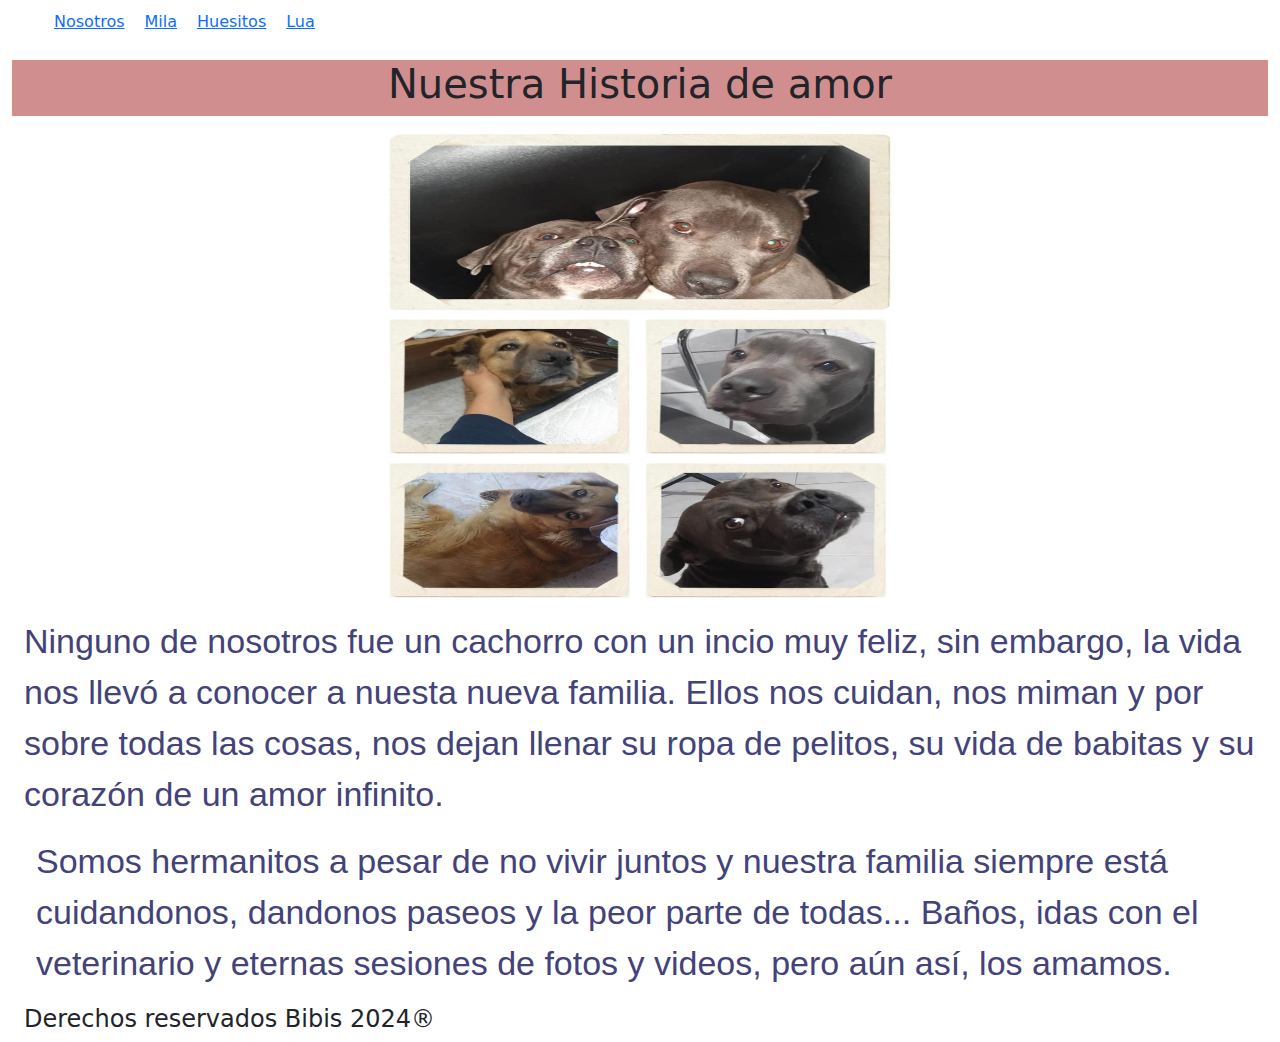
<file: index.html>
<!DOCTYPE html>
<html lang="en">

<head>
    <meta charset="UTF-8">
    <meta name="viewport" content="width=device-width, initial-scale=1.0">
    <title>Bibis</title>
    <link href="https://cdn.jsdelivr.net/npm/bootstrap@5.3.3/dist/css/bootstrap.min.css" rel="stylesheet"
        integrity="sha384-QWTKZyjpPEjISv5WaRU9OFeRpok6YctnYmDr5pNlyT2bRjXh0JMhjY6hW+ALEwIH" crossorigin="anonymous" />
    <link rel="stylesheet" href="style.css" />
</head>

<body class="container-fluid">
        <div>
            <nav>
                <ul>
                    <li><a href="#">Nosotros</a></li>
                    <li><a href="mila.html"> Mila</a></li>
                    <li><a href="huesos.html">Huesitos</a></li>
                    <li><a href="lua.html"> Lua</li></a>
                </ul>
            </nav>
        </div>
    <div>
        <header class="container-fluid">
            <h1>Nuestra Historia de amor</h1>
        </header>
    </div>
    <div class="container-fluid collage">
        <img src="Imagenes/Collage inicio.jpeg" alt="Collage" width="600" height="500" />
    </div>
    <div class="container-fluid">
        <p class="primero">
            Ninguno de nosotros fue un cachorro con un incio muy feliz, sin embargo, la vida nos llevó a conocer a
            nuesta nueva familia.
            Ellos nos cuidan, nos miman y por sobre todas las cosas, nos dejan llenar su ropa de pelitos, su vida de
            babitas y su
            corazón de un amor infinito.
        </p>
        <p class=" container-fluid segundo">
            Somos hermanitos a pesar de no vivir juntos y nuestra familia siempre está cuidandonos, dandonos paseos y la
            peor parte de todas...
            Baños, idas con el veterinario y eternas sesiones de fotos y videos, pero aún así, los amamos.
        </p>
    </div>
    <script src="https://cdn.jsdelivr.net/npm/bootstrap@5.3.3/dist/js/bootstrap.min.js"
        integrity="sha384-0pUGZvbkm6XF6gxjEnlmuGrJXVbNuzT9qBBavbLwCsOGabYfZo0T0to5eqruptLy"
        crossorigin="anonymous"></script>

<div class="container-fluid">
    <footer>
        <h4>Derechos reservados Bibis 2024®</h4>
    </footer>
</div>
</body>

</html>

</body>

</html>
</file>
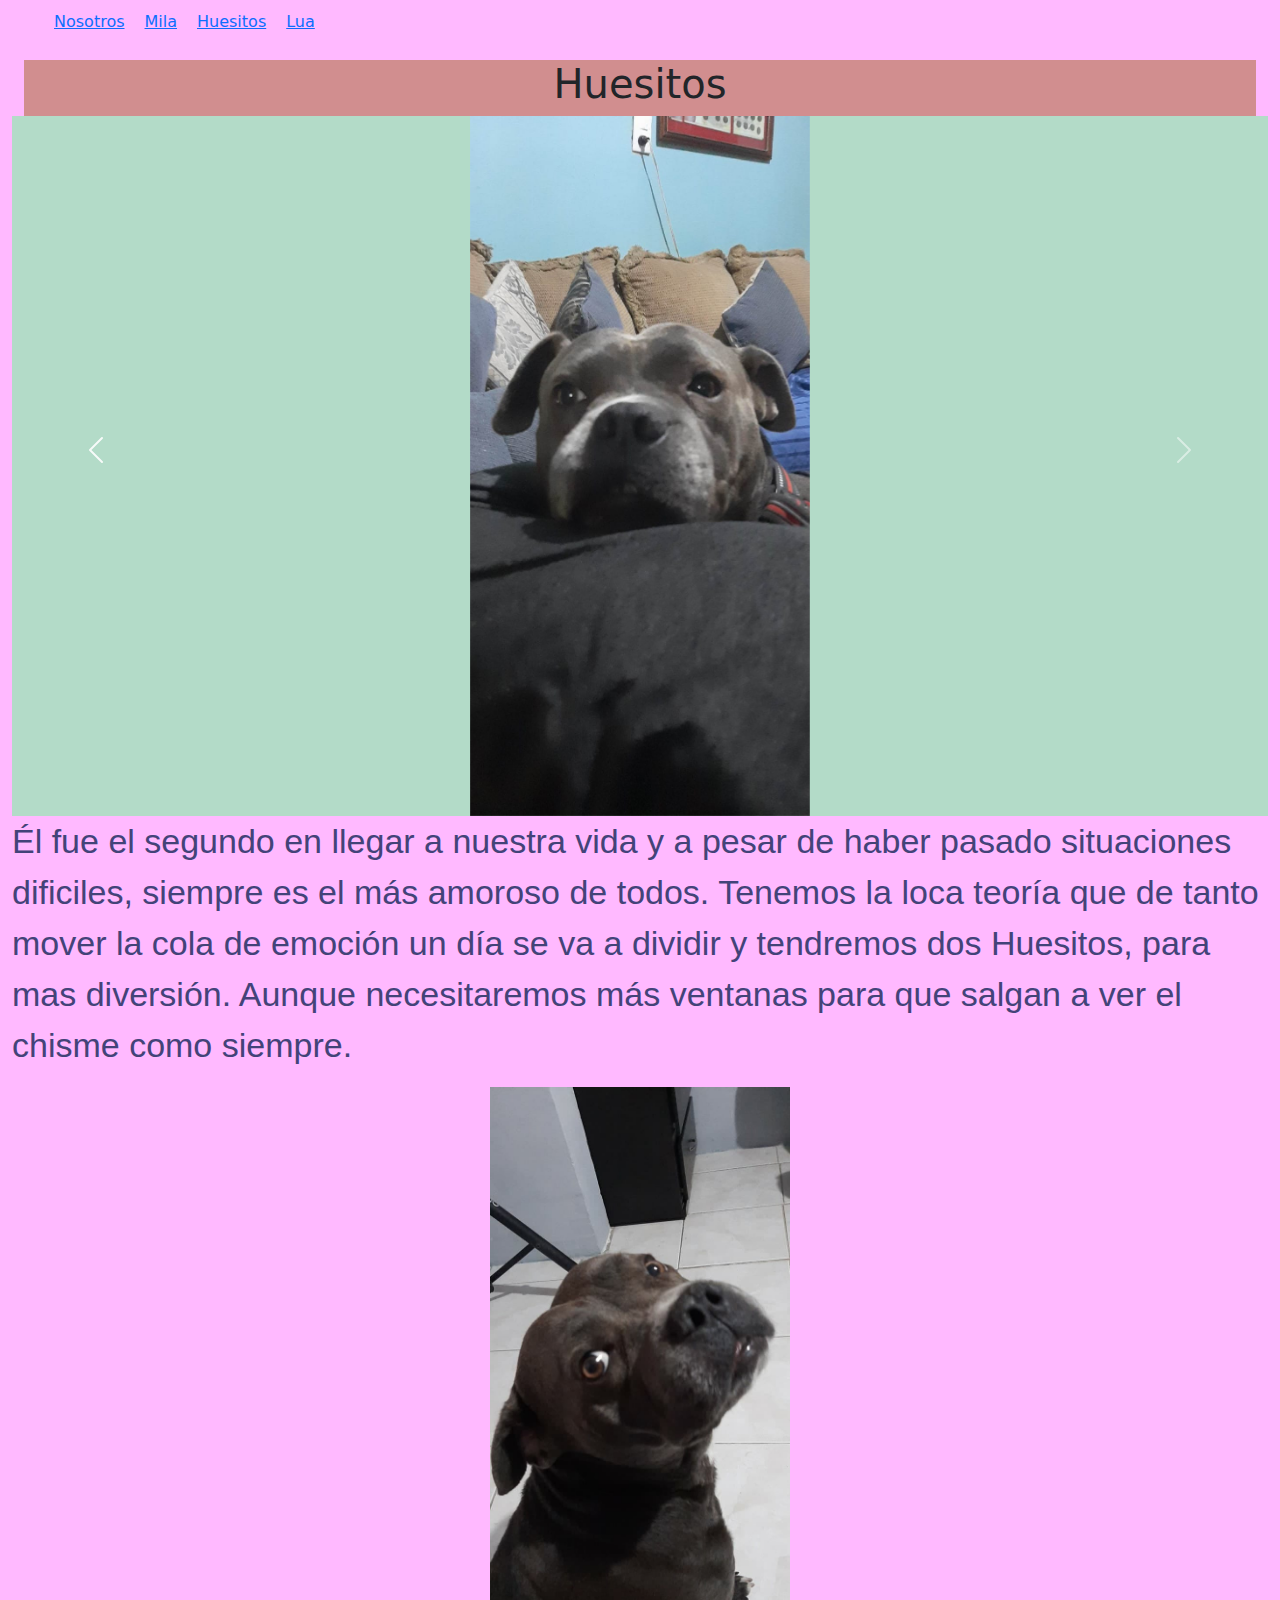
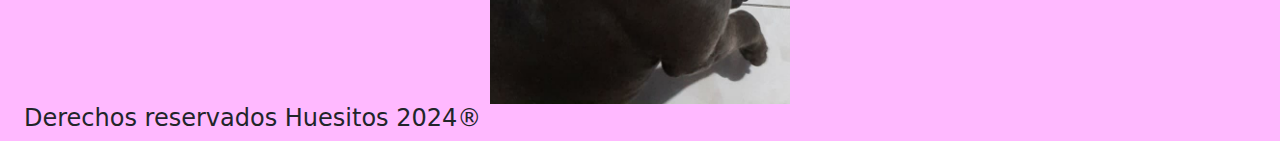
<file: huesos.html>
<!DOCTYPE html>
<html lang="en">

<head>
    <meta charset="UTF-8">
    <meta name="viewport" content="width=device-width, initial-scale=1.0">
    <title>Huesitos</title>
    <link href="https://cdn.jsdelivr.net/npm/bootstrap@5.3.3/dist/css/bootstrap.min.css" rel="stylesheet"
        integrity="sha384-QWTKZyjpPEjISv5WaRU9OFeRpok6YctnYmDr5pNlyT2bRjXh0JMhjY6hW+ALEwIH" crossorigin="anonymous" />
    <link rel="stylesheet" href="style.css" />
</head>

<body class="Huesos container-fluid">
    <div>
        <nav>
            <ul>
                <li><a href="index.html">Nosotros</a></li>
                <li><a href="mila.html"> Mila</a></li>
                <li><a href="#">Huesitos</a></li>
                <li><a href="lua.html"> Lua</li></a>
            </ul>
        </nav>
    </div>
    <main class="container-fluid">
        <header>
          <h1>Huesitos</h1>
        </header>
      </main>
    <div class="galeria container-fluid">
        <div id="carouselExampleControls" class="carousel slide" data-bs-ride="carousel">
            <div class="carousel-inner">
                <div class="carousel-item active">
                    <img src="Imagenes/Huesitos galan.jpeg" class="d-block w-20 " alt="..." height="700">
                </div>
                <div class="carousel-item">
                    <img src="Imagenes/Huesitos cerro.jpeg" class="d-block w-20 " alt="..." height="700" width="800">
                </div>
                <div class="carousel-item">
                    <img src="Imagenes/Huesitos cono.jpeg" class="d-block w-20 " alt="..." height="700"
                        width="600">
                </div>
                <div class="carousel-item">
                    <img src="Imagenes/Huesitos lenguita.jpeg" class="d-block w-20" alt="..." height="700">
                </div>
            </div>
        </div>
        <button class="carousel-control-prev" type="button" data-bs-target="#carouselExampleControls"
            data-bs-slide="prev">
            <span class="carousel-control-prev-icon" aria-hidden="true"></span>
            <span class="visually-hidden">Previous</span>
        </button>
        <button class="carousel-control-next" type="button" data-bs-target="#carouselExampleControls"
            data-bs-slide="next">
            <span class="carousel-control-next-icon" aria-hidden="true"></span>
            <span class="visually-hidden">Next</span>
        </button>
    </div>
    <div class="collage">
        <div class="collage">
            
            <p>Él fue el segundo en llegar a nuestra vida y a pesar de haber pasado situaciones dificiles, siempre es el más amoroso de todos.
                Tenemos la loca teoría que de tanto mover la cola de emoción un día se va a dividir y tendremos dos Huesitos, para mas diversión.
                Aunque necesitaremos más ventanas para que salgan a ver el chisme como siempre.
            </p>
            <img src="./Imagenes/Huesitos juzga.jpeg" alt="" width="300" center>
        </div>
      
        </div>
        
      </div>
    <script src="https://cdn.jsdelivr.net/npm/bootstrap@5.3.0-alpha1/dist/js/bootstrap.bundle.min.js"
        integrity="sha384- w76AqPfDkMBDXo30jS1Sgez6pr3x5MlQ1ZAGC+nuZB+EYdgRZgiwxhTBTkF7CXvN"
        crossorigin="anonymous"></script>
    <div class="container-fluid">
        <footer>
            <h4>Derechos reservados Huesitos 2024®</h4>
        </footer>
    </div>
</body>

</html>
</file>
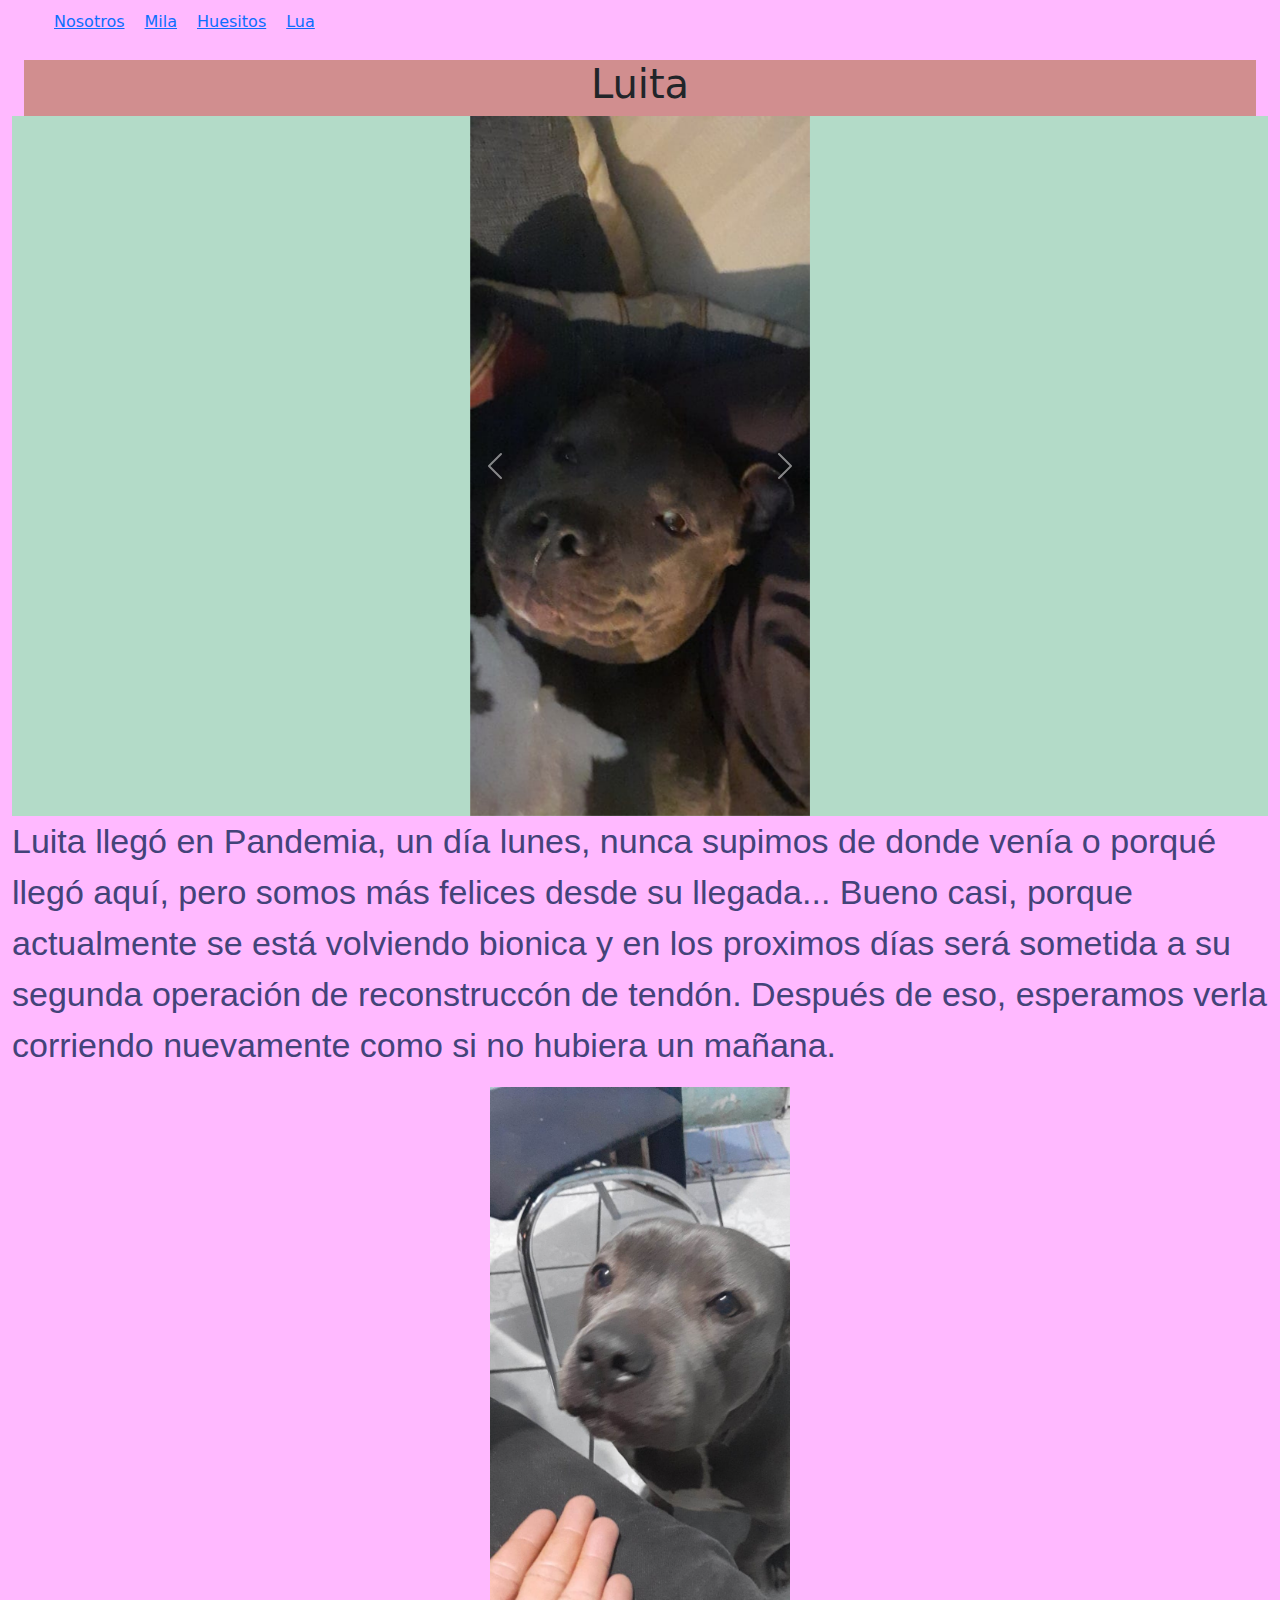
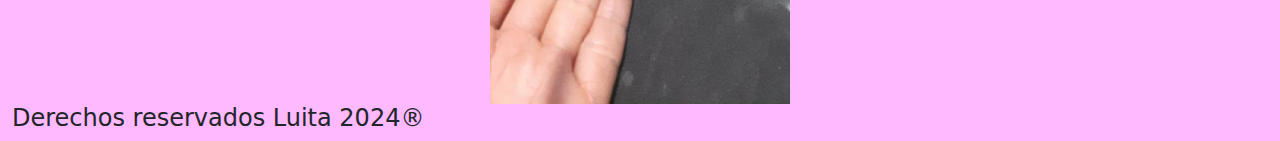
<file: lua.html>
<!DOCTYPE html>
<html lang="en">

<head>
    <meta charset="UTF-8">
    <meta name="viewport" content="width=device-width, initial-scale=1.0">
    <title>Lua</title>
    <link href="https://cdn.jsdelivr.net/npm/bootstrap@5.3.3/dist/css/bootstrap.min.css" rel="stylesheet"
        integrity="sha384-QWTKZyjpPEjISv5WaRU9OFeRpok6YctnYmDr5pNlyT2bRjXh0JMhjY6hW+ALEwIH" crossorigin="anonymous" />
    <link rel="stylesheet" href="style.css" />
</head>

<body class="Luita container-fluid">
    <div>
        <nav>
            <ul>
                <li><a href="index.html">Nosotros</a></li>
                <li><a href="mila.html"> Mila</a></li>
                <li><a href="huesos.html">Huesitos</a></li>
                <li><a href="#"> Lua</li></a>
            </ul>
        </nav>
        <main class="container-fluid">
            <header>
              <h1>Luita</h1>
            </header>
          </main>      
    </div>
    <div class="galeria container-fluid">
    <div id="carouselExampleControls" class="carousel slide" data-bs-ride="carousel">
        <div class="carousel-inner">
            <div class="carousel-item active">
                <img src="Imagenes/Lua paz.jpeg" class="d-block w-20 " alt="..." height="700" >
            </div>
            <div class="carousel-item">
                <img src="Imagenes/Lua sorprendida.jpeg" class="d-block w-20 " alt="..." height="700">
            </div>
            <div class="carousel-item">
              <img src="Imagenes/Lua cerro.jpeg" class="d-block w-20 " alt="..." width="700" height="700">
          </div>
            <div class="carousel-item">
                <img src="Imagenes/lua sillon.jpeg" class="d-block w-20" alt="..." height="700">
            </div>
        </div>
        <button class="carousel-control-prev" type="button" data-bs-target="#carouselExampleControls"
            data-bs-slide="prev">
            <span class="carousel-control-prev-icon" aria-hidden="true"></span>
            <span class="visually-hidden">Previous</span>
        </button>
        <button class="carousel-control-next" type="button" data-bs-target="#carouselExampleControls"
            data-bs-slide="next">
            <span class="carousel-control-next-icon" aria-hidden="true"></span>
            <span class="visually-hidden">Next</span>
        </button>
    </div>
    </div>
    <div class="collage">
        <div class="collage">
            
            <p>Luita llegó en Pandemia, un día lunes, nunca supimos de donde venía o porqué llegó aquí, pero somos más felices desde su llegada... 
                Bueno casi, porque actualmente se está volviendo bionica y en los proximos días será sometida a su segunda operación de reconstruccón de tendón.
                Después de eso, esperamos verla corriendo nuevamente como si no hubiera un mañana.
            </p>
            <img src="Imagenes/Lua tierna.jpeg" alt="" width="300" >
        </div>
      
        </div>
        
        </div>
        <footer>
            <h4>Derechos reservados Luita 2024®</h4>
        </footer>
      </div>
    <script src="https://cdn.jsdelivr.net/npm/bootstrap@5.3.0-alpha1/dist/js/bootstrap.bundle.min.js" integrity="sha384- w76AqPfDkMBDXo30jS1Sgez6pr3x5MlQ1ZAGC+nuZB+EYdgRZgiwxhTBTkF7CXvN" crossorigin="anonymous"></script>
    
</body>
    

</html>
</file>
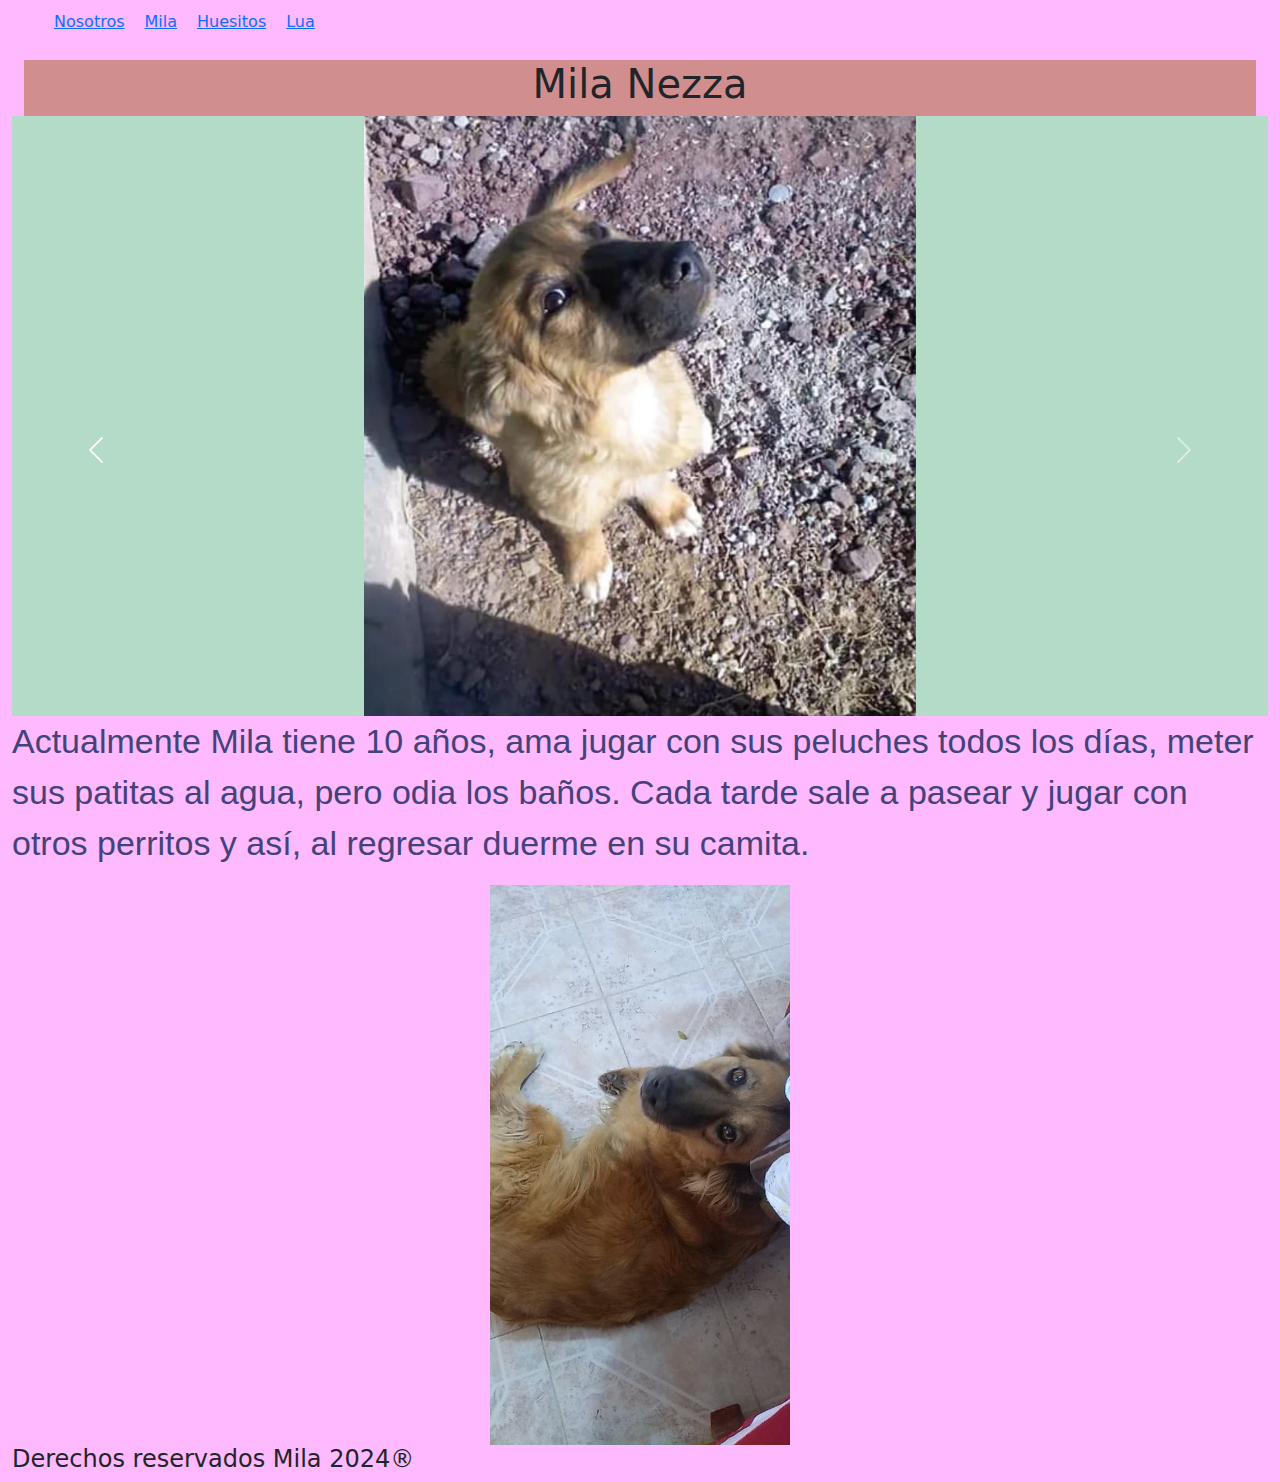
<file: mila.html>
<!DOCTYPE html>
<html lang="en">

<head>
  <meta charset="UTF-8">
  <meta name="viewport" content="width=device-width, initial-scale=1.0">
  <title>Mila</title>
  <link href="https://cdn.jsdelivr.net/npm/bootstrap@5.3.3/dist/css/bootstrap.min.css" rel="stylesheet"
  integrity="sha384-QWTKZyjpPEjISv5WaRU9OFeRpok6YctnYmDr5pNlyT2bRjXh0JMhjY6hW+ALEwIH" crossorigin="anonymous" />
  <link rel="stylesheet" href="style.css" />
</head>

<body class="Milanezzi container-fluid">

  <div>
    <nav>
        <ul>
          <li><a href="index.html">Nosotros</a></li>
          <li><a href="#"> Mila</a></li>
          <li><a href="huesos.html">Huesitos</a></li>
          <li><a href="lua.html"> Lua</li></a>
        </ul>
    </nav>
</div>
<main class="container-fluid">
  <header>
    <h1>Mila Nezza</h1>
  </header>
</main>
  <div class="galeria container-fluid">
  <div id="carouselExampleControls" class="carousel slide" data-bs-ride="carousel">
    <div class="container-fluid carousel-inner">
        <div class="carousel-item active">
            <img src="Imagenes/Mila bb.jpeg" class="d-block " alt="..." height="600">
        </div>
        <div class="carousel-item">
            <img src="Imagenes/Mila planta (1).jpeg" class="d-block w-20 " alt="..." height="600">
        </div>
        <div class="carousel-item">
          <img src="Imagenes/Mila 4.jpeg" class="d-block w-20 " alt="..." height="600">
      </div>
        <div class="carousel-item">
            <img src="Imagenes/Mila lodo.jpeg" class="d-block w-20" alt="..."height="600">
        </div>
    </div>
  </div>
    <button class="carousel-control-prev" type="button" data-bs-target="#carouselExampleControls"
        data-bs-slide="prev">
        <span class="carousel-control-prev-icon" aria-hidden="true"></span>
        <span class="visually-hidden">Previous</span>
    </button>
    <button class="carousel-control-next" type="button" data-bs-target="#carouselExampleControls"
        data-bs-slide="next">
        <span class="carousel-control-next-icon" aria-hidden="true"></span>
        <span class="visually-hidden">Next</span>
    </button>
</div>
<div class="collage">
  <div class="collage">
      
      <p>Actualmente Mila tiene 10 años, ama jugar con sus peluches todos los días, meter sus patitas al agua, pero odia los baños.
        Cada tarde sale a pasear y jugar con otros perritos y así, al regresar duerme en su camita.
      </p>
      <img src="./Imagenes/Mila vigilante.jpeg" alt="vigilante" width="300" center>
  </div>

  </div>
  
  </div>
  <footer>
      <h4>Derechos reservados Mila 2024®</h4>
  </footer>
</div>
<script src="https://cdn.jsdelivr.net/npm/bootstrap@5.3.0-alpha1/dist/js/bootstrap.bundle.min.js" integrity="sha384- w76AqPfDkMBDXo30jS1Sgez6pr3x5MlQ1ZAGC+nuZB+EYdgRZgiwxhTBTkF7CXvN" crossorigin="anonymous"></script>

</body>

</html>
</file>
<file: style.css>
header{
    display: flex;
    flex-direction: column;
    justify-content:space-between ;
    background-color: #d18e8f;
    width: 100%;
    align-items: center;
} 
nav ul{
    list-style: none;
    display: flex;
    flex-direction: row; 
 }
  ul li{
    margin: 10px;
 }
 p{
    font-size: 34px;
    color: rgb(67, 67, 121);
    font-family: 'Gill Sans', 'Gill Sans MT', Calibri, 'Trebuchet MS', sans-serif;
 }
.collage{
    width: 100%;
    display: flex;
    flex-direction: column;
    align-items: center;
}
div p{
    align-items: center;
}
.Milanezzi{
    background-color:#ffb9ff;
}
.Huesos{
    background-color:#ffb9ff;
}
.Luita{
    background-color: #ffb9ff;
    align-items: center;
}
.galeria{
    background-color: #b3dbc8;
    display: flex;
    align-items: center;
    justify-content: center;
    width: auto;
    height: auto;
}
.caja{
    display: flex;
    align-items: center;
    flex-direction: column;
}
</file>
